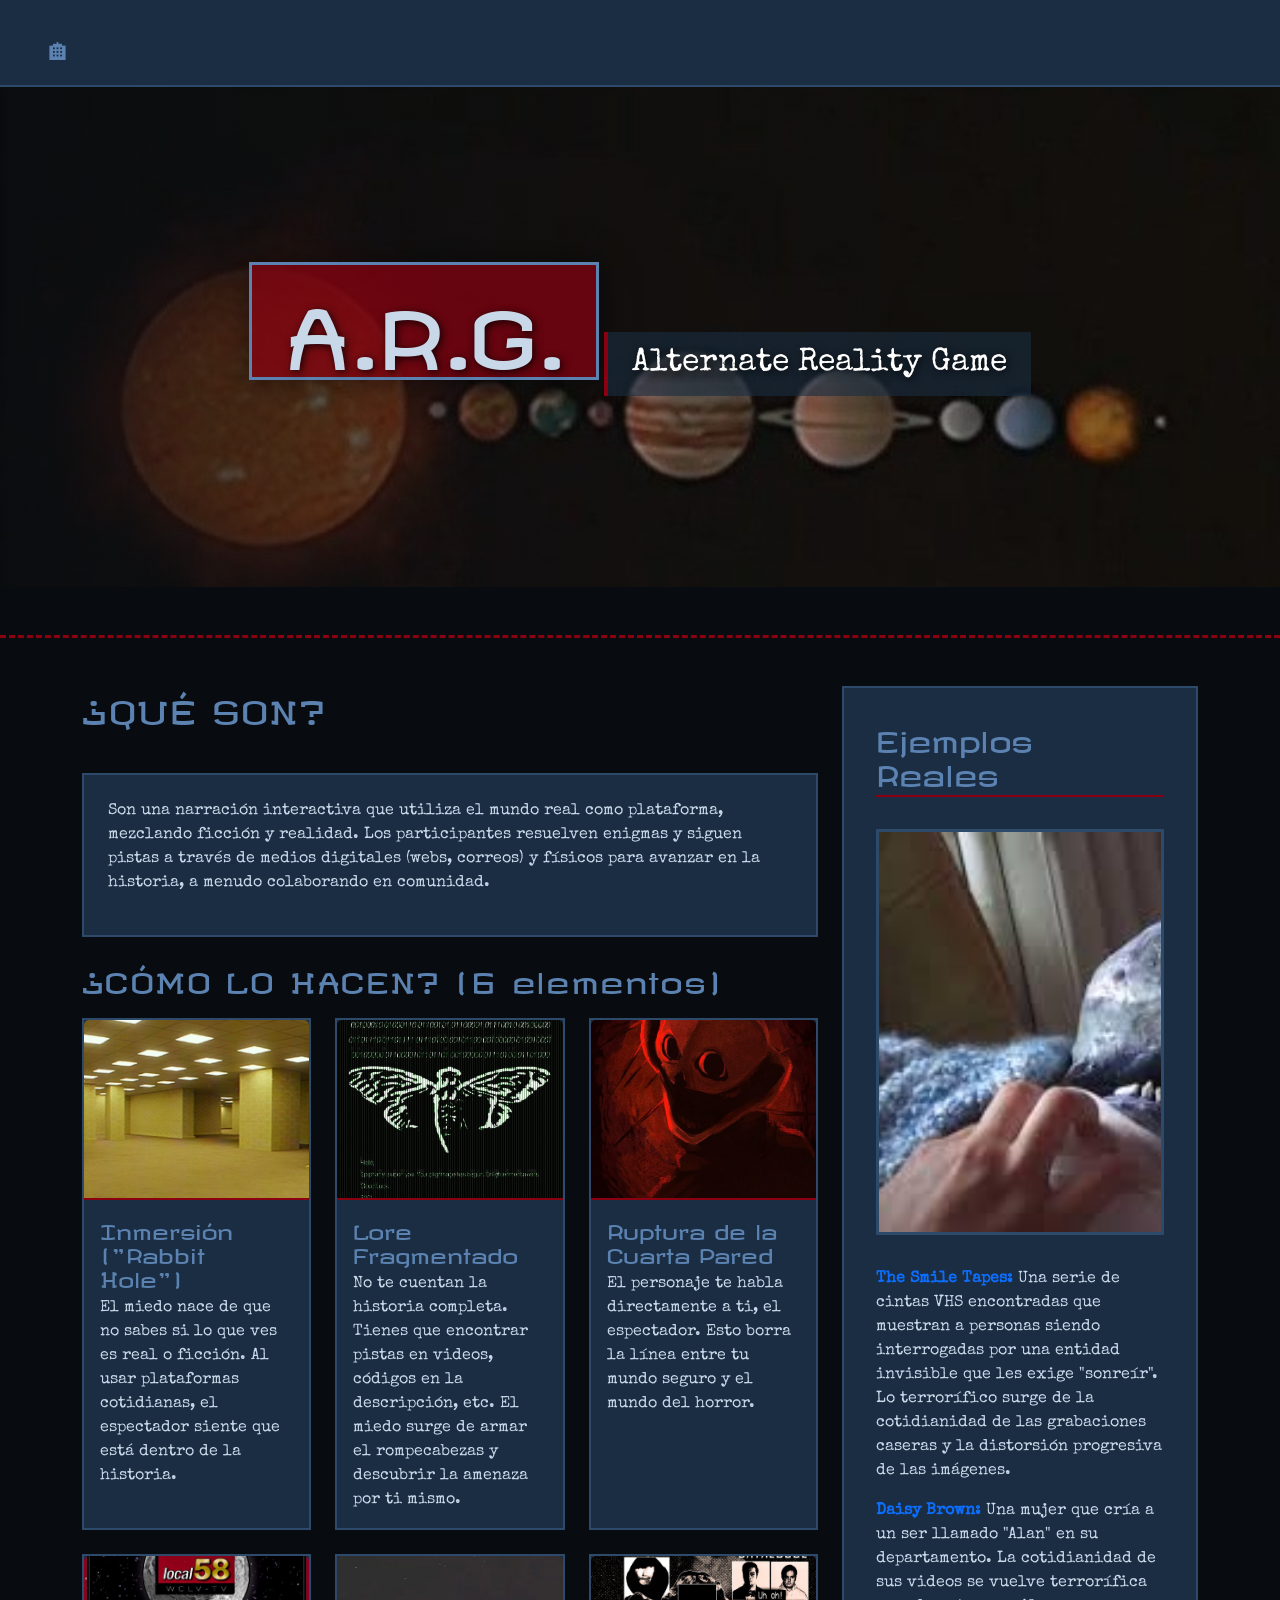
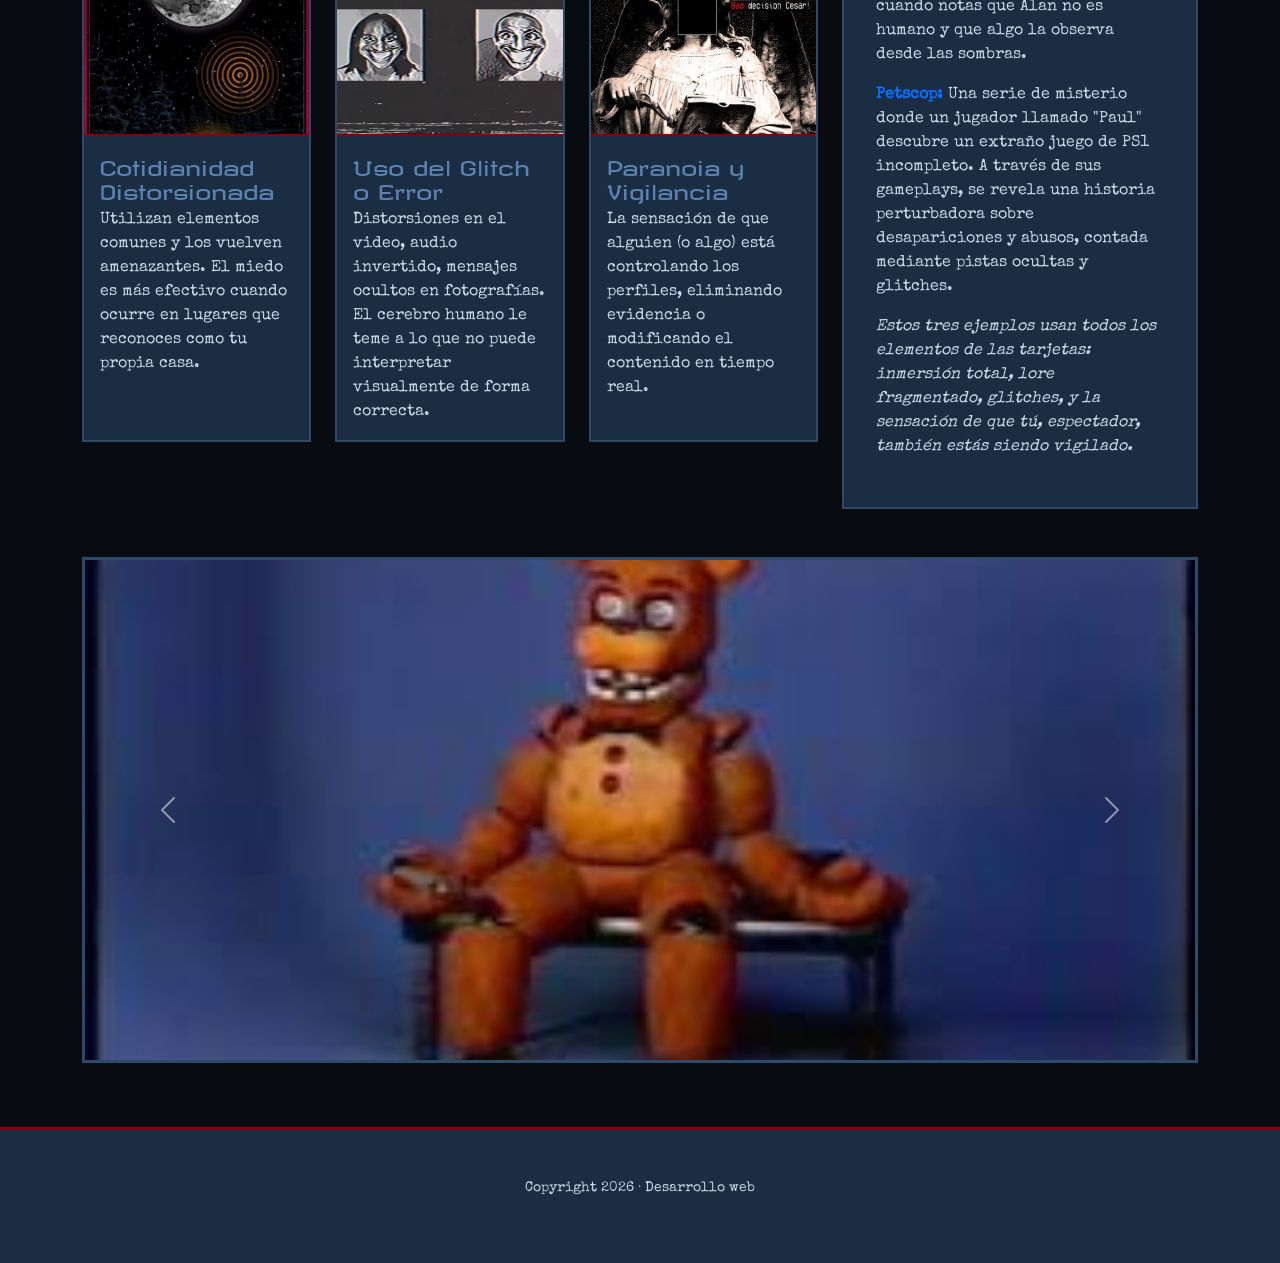
<file: pages/arg.html>
<!DOCTYPE html>
<html lang="es">

<head>
    <meta charset="UTF-8">
    <meta name="viewport" content="width=device-width, initial-scale=1.0">
    <title>PaginaExpliacativa</title>

    <!-- Google Fonts -->
    <link rel="preconnect" href="https://fonts.googleapis.com">
    <link rel="preconnect" href="https://fonts.gstatic.com" crossorigin>
    <link
        href="https://fonts.googleapis.com/css2?family=Libre+Barcode+39+Extended&family=Revalia&family=Special+Elite&display=swap"
        rel="stylesheet">

    <!-- Bootstrap CSS -->
    <link href="https://cdn.jsdelivr.net/npm/bootstrap@5.3.8/dist/css/bootstrap.min.css" rel="stylesheet">

    <style>
        /* ====================================================================
           GEMINI HOME ENTERTAINMENT — ESTILOS PRINCIPALES (OPTIMIZADOS)
           ==================================================================== */

        /* ── VARIABLES GLOBALES ────────────────────────────────── */
        :root {
            --color1: #8b0010;
            /* rojo sangre */
            --color2: #5b82b0;
            /* azul acero */
            --color3: #080c10;
            /* negro azulado */
            --color4: #2e4a6a;
            /* azul pizarra */
            --color5: #1a2d42;
            /* azul marino */
            --color6: #c8d8e8;
            /* azul hielo */
            --iris-orange: #c85a00;
            --iris-dark: #7a3200;
        }

        /* ── BASE ───────────────────────────────────────────────── */
        html,
        body {
            background-color: var(--color3) !important;
            margin: 0;
            min-height: 100vh;
            color: var(--color6);
            font-family: 'Special Elite', system-ui;
        }

        /* ── TIPOGRAFÍA ─────────────────────────────────────────── */
        .barra-text {
            font-family: "Libre Barcode 39 Extended", system-ui;
            color: var(--color1);
            font-size: 1.2rem;
        }

        .special-text {
            font-family: "Special Elite", system-ui;
        }

        .rel-text {
            font-family: "Revalia", sans-serif;
            letter-spacing: 0.05em;
        }

        /* ── NAVBAR ─────────────────────────────────────────────── */
        .navbar {
            background-color: var(--color5);
            border-bottom: 2px solid var(--color4);
            padding: 1rem 2rem;
        }

        .navbar-brand {
            color: var(--color2) !important;
            font-family: 'Revalia', sans-serif;
            font-size: 1.8rem;
        }

        .nav-link {
            color: var(--color6) !important;
            font-family: 'Special Elite', cursive;
            transition: color 0.3s;
        }

        /* ── HERO (texto sobre imagen a ancho completo) ──────────── */
        .hero-fullwidth {
            position: relative;
            width: 100%;
            height: 500px;
            overflow: hidden;
            margin-bottom: 2rem;
        }

        .hero-fullwidth img {
            position: absolute;
            top: 0;
            left: 0;
            width: 100%;
            height: 100%;
            object-fit: cover;
            z-index: 1;
        }

        .hero-overlay {
            position: absolute;
            top: 0;
            left: 0;
            width: 100%;
            height: 100%;
            background: linear-gradient(to right, rgba(8, 12, 16, 0.8) 0%, rgba(8, 12, 16, 0.4) 50%, rgba(8, 12, 16, 0.2) 100%);
            z-index: 2;
        }

        .hero-content {
            position: absolute;
            top: 50%;
            left: 50%;
            transform: translate(-50%, -50%);
            z-index: 3;
            text-align: center;
            width: 80%;
            max-width: 800px;
            color: white;
            text-shadow: 2px 2px 8px rgba(0, 0, 0, 0.8);
        }

        .hero-content h1 {
            font-family: 'Revalia', sans-serif;
            font-size: 5rem;
            color: var(--color6);
            background-color: rgba(139, 0, 16, 0.7);
            display: inline-block;
            padding: 0.5rem 2rem;
            margin-bottom: 1rem;
            border: 3px solid var(--color2);
            box-shadow: 0 0 30px rgba(0, 0, 0, 0.5);
        }

        .hero-content p {
            font-family: 'Special Elite', cursive;
            font-size: 2rem;
            background-color: rgba(26, 45, 66, 0.6);
            display: inline-block;
            padding: 0.5rem 1.5rem;
            border-left: 4px solid var(--color1);
        }

        /* ── FOLD (separador visual) ────────────────────────────── */
        .fold {
            border-top: 3px dashed var(--color1);
            margin: 3rem 0;
        }

        /* ── TARJETAS (CARDS) ───────────────────────────────────── */
        .card {
            background-color: var(--color5) !important;
            border: 2px solid var(--color4) !important;
            border-radius: 0;
            height: 100%;
            display: flex;
            flex-direction: column;
        }

        .card-body {
            flex: 1;
            display: flex;
            flex-direction: column;
        }

        .card-title {
            color: var(--color2) !important;
            font-family: 'Revalia', sans-serif;
        }

        .card-text {
            color: var(--color6) !important;
            flex: 1;
            margin-bottom: 1rem;
        }

        .card-img-top {
            height: 180px;
            object-fit: cover;
            width: 100%;
            border-bottom: 2px solid var(--color1);
        }

        /* ── SIDEBAR ────────────────────────────────────────────── */
        .sidebar {
            background-color: var(--color5);
            padding: 2rem;
            border: 2px solid var(--color4);
        }

        .sidebar h3 {
            color: var(--color2);
            font-family: 'Revalia', sans-serif;
            border-bottom: 2px solid var(--color1);
            padding-bottom: 0.5rem;
        }

        /* ── CARRUSELES ─────────────────────────────────────────── */
        .carousel {
            border: 3px solid var(--color4);
            margin: 2rem 0;
        }

        .carousel-item img {
            height: 400px;
            object-fit: cover;
        }

        #mainCarousel .carousel-item img {
            height: 500px;
            object-fit: cover;
        }

        /* ── FOOTER ─────────────────────────────────────────────── */
        footer {
            background-color: var(--color5);
            border-top: 3px solid var(--color1);
            padding: 3rem 0;
            margin-top: 4rem;
        }

        footer p {
            font-size: 0.8rem;
            color: var(--color6);
        }

        footer a {
            color: var(--color2);
            text-decoration: none;
        }

        footer a:hover {
            text-decoration: underline;
        }

        /* ── HOVER STATE ────────────────────────────────────────── */
        .hover-state-example {
            background-color: var(--color4);
            padding: 1rem;
            border: 2px solid var(--color1);
            transition: 0.3s;
        }

        .hover-state-example:hover {
            background-color: var(--color1);
            color: white;
            transform: scale(1.02);
        }

        /* ── RESPONSIVE ─────────────────────────────────────────── */
        @media (max-width: 768px) {
            .hero-fullwidth {
                height: 400px;
            }

            .hero-content h1 {
                font-size: 3.5rem;
            }

            .hero-content p {
                font-size: 1.5rem;
            }

            #mainCarousel .carousel-item img {
                height: 350px !important;
            }
        }

        @media (max-width: 576px) {
            .hero-fullwidth {
                height: 300px;
            }

            .hero-content h1 {
                font-size: 2.5rem;
                padding: 0.3rem 1rem;
            }

            .hero-content p {
                font-size: 1.2rem;
            }

            #mainCarousel .carousel-item img {
                height: 250px !important;
            }
        }
    </style>
</head>

<body>

    <!-- ── NAVBAR ────────────────────────────────────────────── -->
    <nav class="navbar navbar-expand-lg">
        <div class="container-fluid">
            <a class="navbar-brand" href="../index.html">🏠︎</a>
        </div>
    </nav>

    <!-- ── HERO ──────────────────────────────────────────────── -->
    <div class="hero-fullwidth">
        <img src="../static/images/gemini.jpg" alt="hero">
        <div class="hero-overlay"></div>
        <div class="hero-content">
            <h1>A.R.G.</h1>
            <p class="special-text">Alternate Reality Game</p>
        </div>
    </div>

    <!-- ── FOLD ───────────────────────────────────────────────── -->
    <div class="fold"></div>

    <!-- ── MAIN CONTENT + SIDEBAR ─────────────────────────────── -->
    <div class="container my-5">
        <div class="row">
            <!-- CONTENIDO PRINCIPAL -->
            <div class="col-lg-8">
                <h2 class="rel-text" style="color: var(--color2);">¿QUÉ SON?</h2>

                <div class="mt-5 p-4 mb-4" style="background-color: var(--color5); border: 2px solid var(--color4);">
                    <p class="special-text">
                        Son una narración interactiva que utiliza el mundo real como plataforma, mezclando ficción y
                        realidad. Los participantes resuelven enigmas y siguen pistas a través de medios digitales
                        (webs, correos) y físicos para avanzar en la historia, a menudo colaborando en comunidad.
                    </p>
                </div>

                <h3 class="rel-text mb-4" style="color: var(--color2);">¿CÓMO LO HACEN? (6 elementos)</h3>

                <div class="row g-4">
                    <!-- Tarjetas (6 elementos) -->
                    <div class="col-md-6 col-lg-4">
                        <div class="card">
                            <img src="../static/images/back.jpg" class="card-img-top" alt="Inmersión">
                            <div class="card-body">
                                <h5 class="card-title">Inmersión ("Rabbit Hole")</h5>
                                <p class="card-text">El miedo nace de que no sabes si lo que ves es real o ficción. Al
                                    usar plataformas cotidianas, el espectador siente que está dentro de la historia.
                                </p>
                            </div>
                        </div>
                    </div>
                    <div class="col-md-6 col-lg-4">
                        <div class="card">
                            <img src="../static/images/cicada.jfif" class="card-img-top" alt="Lore Fragmentado">
                            <div class="card-body">
                                <h5 class="card-title">Lore Fragmentado</h5>
                                <p class="card-text">No te cuentan la historia completa. Tienes que encontrar pistas en
                                    videos, códigos en la descripción, etc. El miedo surge de armar el rompecabezas y
                                    descubrir la amenaza por ti mismo.</p>
                            </div>
                        </div>
                    </div>
                    <div class="col-md-6 col-lg-4">
                        <div class="card">
                            <img src="../static/images/boiled.jpg" class="card-img-top" alt="Cuarta Pared">
                            <div class="card-body">
                                <h5 class="card-title">Ruptura de la Cuarta Pared</h5>
                                <p class="card-text">El personaje te habla directamente a ti, el espectador. Esto borra
                                    la línea entre tu mundo seguro y el mundo del horror.</p>
                            </div>
                        </div>
                    </div>
                    <div class="col-md-6 col-lg-4">
                        <div class="card">
                            <img src="../static/images/local58.jpg" class="card-img-top" alt="Cotidianidad">
                            <div class="card-body">
                                <h5 class="card-title">Cotidianidad Distorsionada</h5>
                                <p class="card-text">Utilizan elementos comunes y los vuelven amenazantes. El miedo es
                                    más efectivo cuando ocurre en lugares que reconoces como tu propia casa.</p>
                            </div>
                        </div>
                    </div>
                    <div class="col-md-6 col-lg-4">
                        <div class="card">
                            <img src="../static/images/smile.jpg" class="card-img-top" alt="Glitch">
                            <div class="card-body">
                                <h5 class="card-title">Uso del Glitch o Error</h5>
                                <p class="card-text">Distorsiones en el video, audio invertido, mensajes ocultos en
                                    fotografías. El cerebro humano le teme a lo que no puede interpretar visualmente de
                                    forma correcta.</p>
                            </div>
                        </div>
                    </div>
                    <div class="col-md-6 col-lg-4">
                        <div class="card">
                            <img src="../static/images/mandela.jpg" class="card-img-top" alt="Paranoia">
                            <div class="card-body">
                                <h5 class="card-title">Paranoia y Vigilancia</h5>
                                <p class="card-text">La sensación de que alguien (o algo) está controlando los perfiles,
                                    eliminando evidencia o modificando el contenido en tiempo real.</p>
                            </div>
                        </div>
                    </div>
                </div>
            </div>

            <!-- SIDEBAR -->
            <div class="col-lg-4 mt-5 mt-lg-0">
                <div class="sidebar">
                    <h3>Ejemplos Reales</h3>
                    <div id="sidebarSlider" class="carousel slide" data-bs-ride="carousel">
                        <div class="carousel-inner">
                            <div class="carousel-item active">
                                <img src="../static/images/alan.jfif" class="d-block w-100" alt="Daisy_brown">
                            </div>
                            <div class="carousel-item">
                                <img src="../static/images/him.jpg" class="d-block w-100" alt="YouKnowHim_smile">
                            </div>
                            <div class="carousel-item">
                                <img src="../static/images/petsc.jfif" class="d-block w-100" alt="Petscop">
                            </div>
                        </div>
                    </div>

                    <div class="mt-4">
                        <p><strong class="text-primary">The Smile Tapes:</strong> Una serie de cintas VHS encontradas
                            que muestran a personas siendo interrogadas por una entidad invisible que les exige
                            "sonreír". Lo terrorífico surge de la cotidianidad de las grabaciones caseras y la
                            distorsión progresiva de las imágenes.</p>

                        <p><strong class="text-primary">Daisy Brown:</strong> Una mujer que cría a un ser llamado "Alan"
                            en su departamento. La cotidianidad de sus videos se vuelve terrorífica cuando notas que
                            Alan no es humano y que algo la observa desde las sombras.</p>

                        <p><strong class="text-primary">Petscop:</strong> Una serie de misterio donde un jugador llamado
                            "Paul" descubre un extraño juego de PS1 incompleto. A través de sus gameplays, se revela una
                            historia perturbadora sobre desapariciones y abusos, contada mediante pistas ocultas y
                            glitches.</p>

                        <p><em>Estos tres ejemplos usan todos los elementos de las tarjetas: inmersión total, lore
                                fragmentado, glitches, y la sensación de que tú, espectador, también estás siendo
                                vigilado.</em></p>
                    </div>
                </div>
            </div>
        </div>
    </div>

    <!-- ── CARRUSEL PRINCIPAL ────────────────────────────────── -->
    <div class="container my-5">
        <div id="mainCarousel" class="carousel slide carousel-fade" data-bs-ride="carousel">
            <div class="carousel-inner">
                <div class="carousel-item active">
                    <img src="../static/images/fredy.jfif" class="d-block w-100" alt="carrusel1">
                </div>
                <div class="carousel-item">
                    <img src="../static/images/people.jfif" class="d-block w-100" alt="carrusel2">
                </div>
                <div class="carousel-item">
                    <img src="../static/images/vita.jfif" class="d-block w-100" alt="carrusel3">
                </div>
            </div>
            <button class="carousel-control-prev" type="button" data-bs-target="#mainCarousel" data-bs-slide="prev">
                <span class="carousel-control-prev-icon" aria-hidden="true"></span>
                <span class="visually-hidden">Anterior</span>
            </button>
            <button class="carousel-control-next" type="button" data-bs-target="#mainCarousel" data-bs-slide="next">
                <span class="carousel-control-next-icon" aria-hidden="true"></span>
                <span class="visually-hidden">Siguiente</span>
            </button>
        </div>
    </div>

    <!-- ── FOOTER ────────────────────────────────────────────── -->
    <footer>
        <div class="text-center">
            <p class="small">Copyright 2026 · Desarrollo web</p>
        </div>
    </footer>

    <!-- Bootstrap JS -->
    <script src="https://cdn.jsdelivr.net/npm/bootstrap@5.3.8/dist/js/bootstrap.bundle.min.js"></script>
</body>

</html>
</file>
